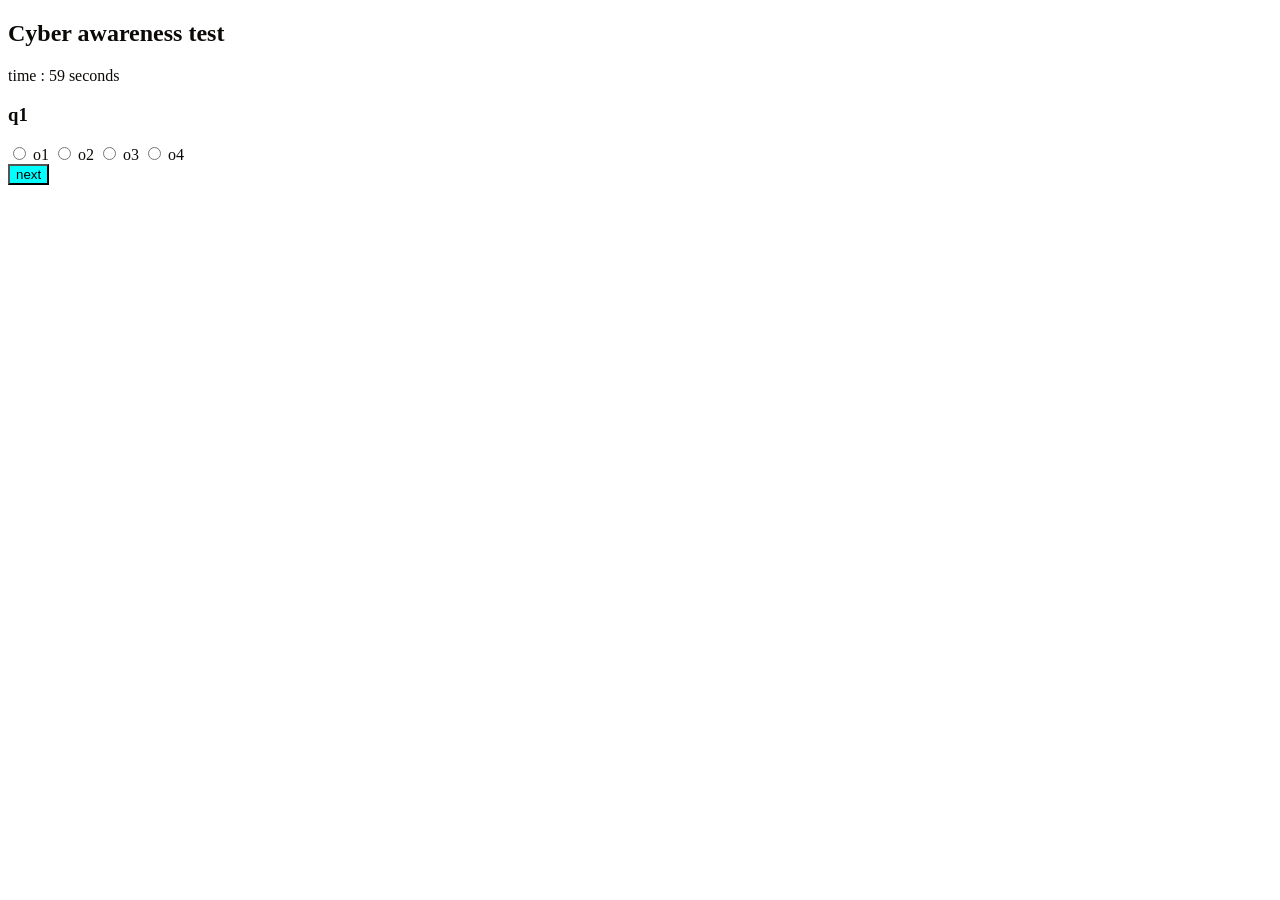
<file: week -2 quiz/index.html>
<!DOCTYPE html>
<html lang="en">

<head>
    <meta charset="UTF-8">
    <meta name="viewport" content="width=device-width, initial-scale=1.0">
    <title>Quiz App</title>
    <link rel="stylesheet" href="style.css">
</head>

<body>
    <div id="quiz">
        <h2> Cyber awareness test</h2>
        <p id="timer"> time : 60 seconds </p>
        <h3 id="question"></h3>
        <div id="options"></div>
        <button onclick="next()"> next </button>
        <p id="result"></p>
    </div>
    <script src="script.js"></script>
</body>

</html>
</file>
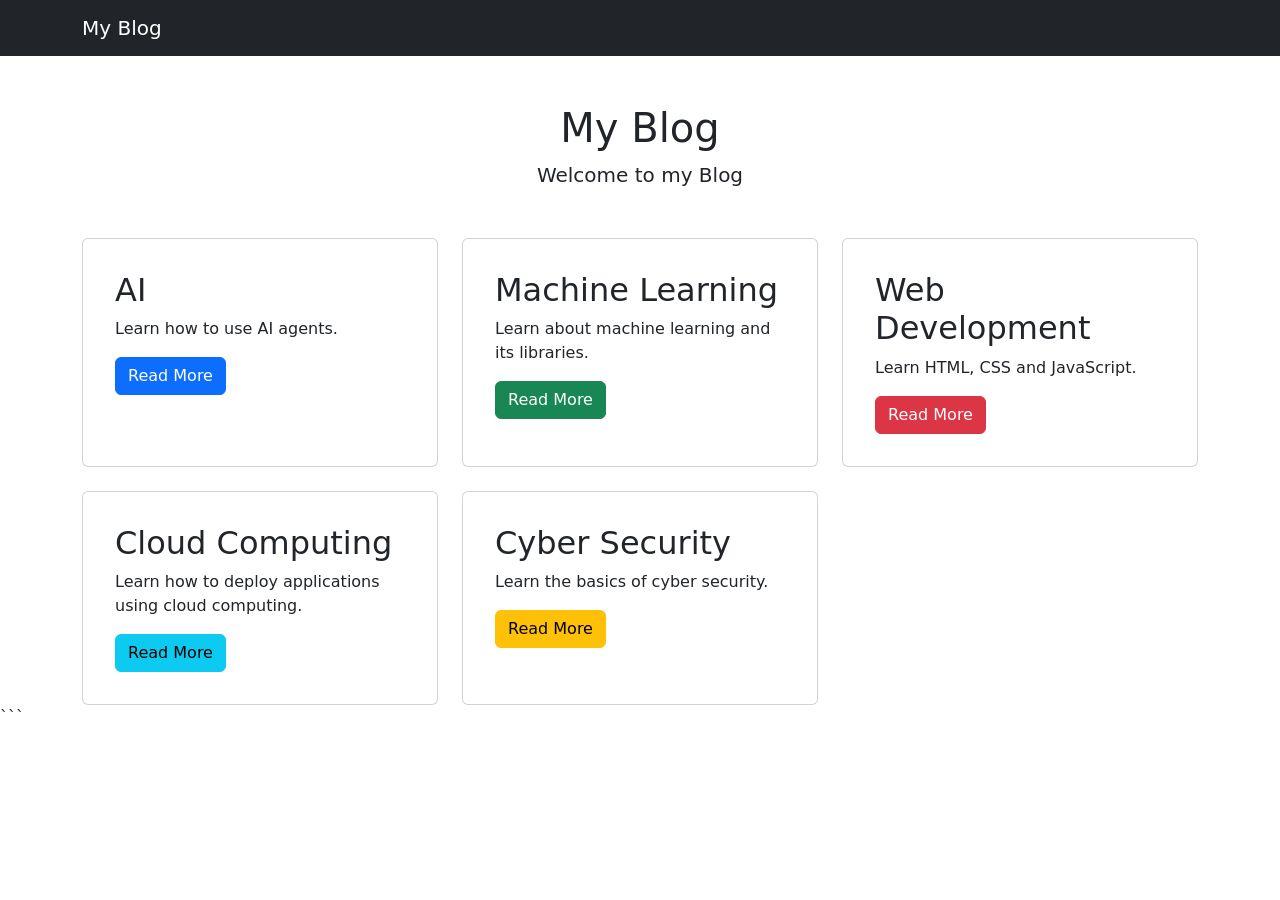
<file: week-3 blog/blog.html>
<!DOCTYPE html>
<html lang="en">
<head>
    <meta charset="UTF-8">
    <meta name="viewport" content="width=device-width, initial-scale=1.0">

    <title>My Blog</title>

    <!-- Bootstrap CSS -->
    <link
        href="https://cdn.jsdelivr.net/npm/bootstrap@5.3.3/dist/css/bootstrap.min.css"
        rel="stylesheet"
    >
</head>

<body>

    <!-- Navbar -->
    <nav class="navbar navbar-dark bg-dark">
        <div class="container">
            <a href="#" class="navbar-brand">My Blog</a>
        </div>
    </nav>

    <!-- Welcome Section -->
    <div class="container text-center mt-5">
        <h1>My Blog</h1>
        <p class="lead">Welcome to my Blog</p>
    </div>

    <!-- Blog Cards -->
    <div class="container mt-5">

        <div class="row g-4">

            <!-- AI -->
            <div class="col-md-4">
                <div class="card p-3 h-100">
                    <div class="card-body">
                        <h2 class="card-title">AI</h2>
                        <p class="card-text">
                            Learn how to use AI agents.
                        </p>
                        <a href="ai.html" class="btn btn-primary">
                            Read More
                        </a>
                    </div>
                </div>
            </div>

            <!-- Machine Learning -->
            <div class="col-md-4">
                <div class="card p-3 h-100">
                    <div class="card-body">
                        <h2 class="card-title">Machine Learning</h2>
                        <p class="card-text">
                            Learn about machine learning and its libraries.
                        </p>
                        <a href="ml.html" class="btn btn-success">
                            Read More
                        </a>
                    </div>
                </div>
            </div>

            <!-- Web Development -->
            <div class="col-md-4">
                <div class="card p-3 h-100">
                    <div class="card-body">
                        <h2 class="card-title">Web Development</h2>
                        <p class="card-text">
                            Learn HTML, CSS and JavaScript.
                        </p>
                        <a href="web.html" class="btn btn-danger">
                            Read More
                        </a>
                    </div>
                </div>
            </div>

            <!-- Cloud Computing -->
            <div class="col-md-4">
                <div class="card p-3 h-100">
                    <div class="card-body">
                        <h2 class="card-title">Cloud Computing</h2>
                        <p class="card-text">
                            Learn how to deploy applications using cloud computing.
                        </p>
                        <a href="cloud.html" class="btn btn-info">
                            Read More
                        </a>
                    </div>
                </div>
            </div>

            <!-- Cyber Security -->
            <div class="col-md-4">
                <div class="card p-3 h-100">
                    <div class="card-body">
                        <h2 class="card-title">Cyber Security</h2>
                        <p class="card-text">
                            Learn the basics of cyber security.
                        </p>
                        <a href="cyber.html" class="btn btn-warning">
                            Read More
                        </a>
                    </div>
                </div>
            </div>

        </div>

    </div>

</body>
</html>
```
</file>
<file: week -2 quiz/style.css>
body {
    color: rgb(12, 10, 7);
    align-items: center;
}

.quiz {
    padding: auto;
    text-align: center;
}

button {
    background-color: aqua;
    text-align: center;
    font: optional;
}
</file>
